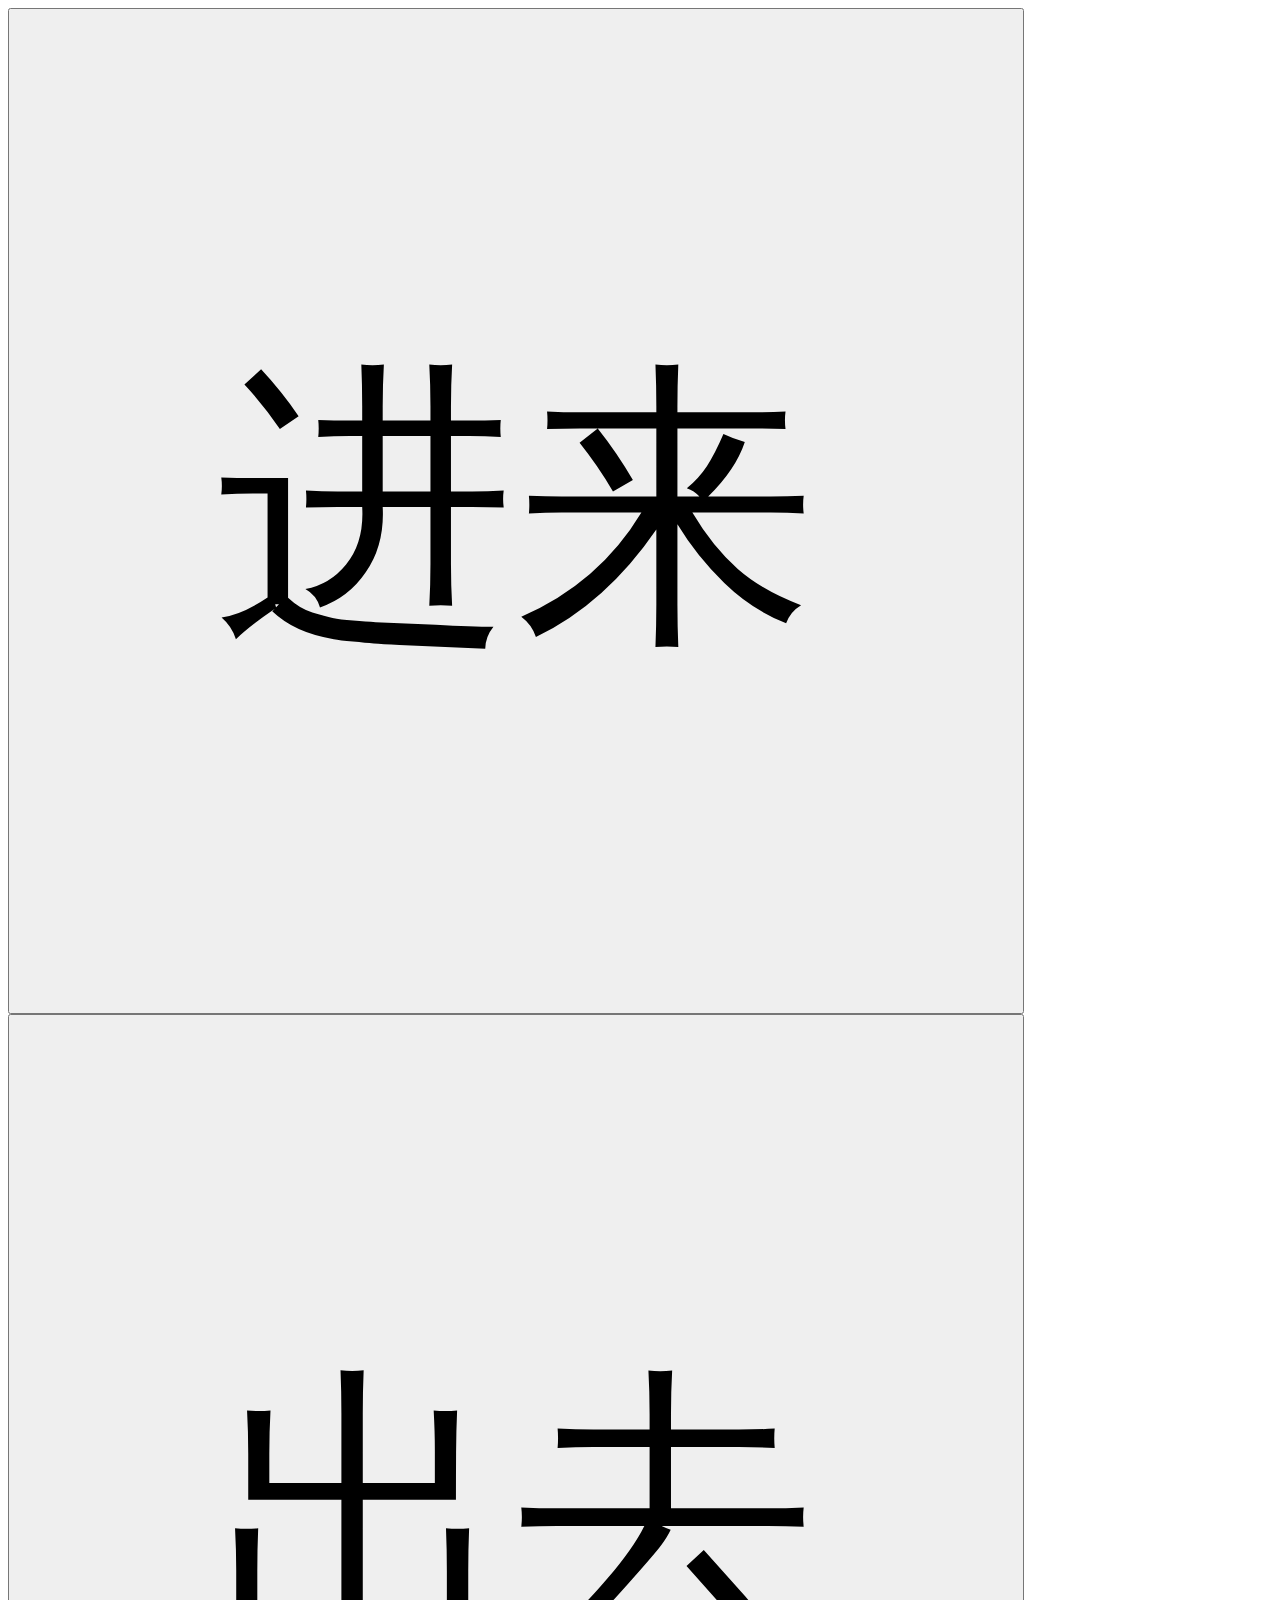
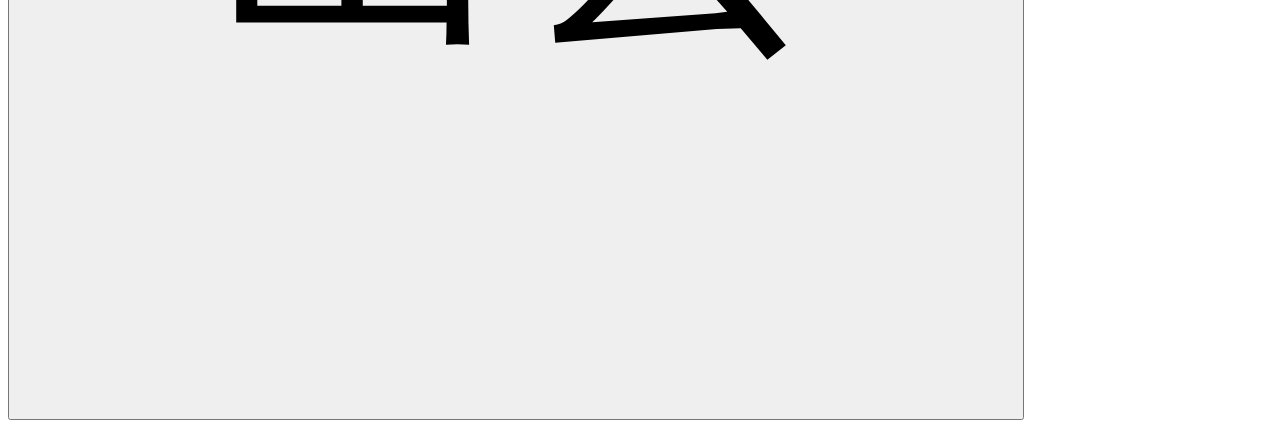
<file: index.html>
<!DOCTYPE html>
<html>
<head>
<meta charset="utf-8">
<title>平安成电智慧出行</title>
</head>
<body>
    <button onclick="window.location.href = './in.html'" style="
    width: 1016px;
    height: 1006px;
    font-size: 300px;
">进来</button>
<button onclick="window.location.href = './out.html'" style="
    width: 1016px;
    height: 1006px;
    font-size: 300px;
">出去</button>
</body>
</html>
</file>
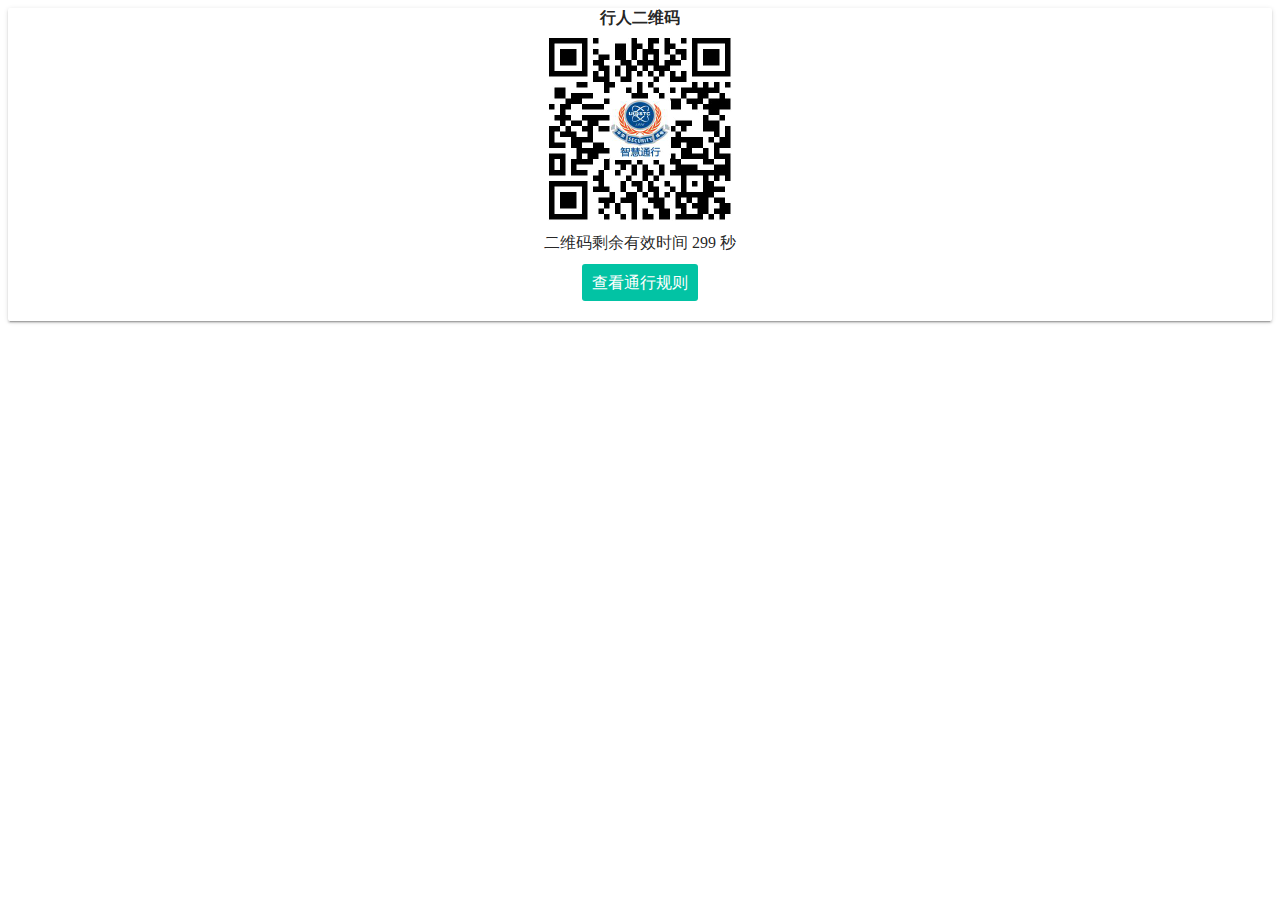
<file: qr.html>
<!DOCTYPE html>
<!-- saved from url=(0036)http://47.98.251.10/PingAn/code.html -->
<html lang="en"><head><meta http-equiv="Content-Type" content="text/html; charset=UTF-8">

<meta name="viewport" content="width=device-width,initial-scale=1.0">
<title>平安成电智慧通行</title>
<style type="text/css">
</style>
<style type="text/css">.dictionaries-tooltip {
  display: none;
  position: absolute;
  border: 1px solid #333;
  background-color: #161616 !important;
  border-radius: 5px;
  padding: 10px;
  z-index: 99999;
  text-align: left;
}
.dictionaries-tooltip .dictionaries-tooltip-content {
  color: #fff;
  font-size: 13px;
  line-height: normal;
}
.dictionaries-tooltip .dictionaries-tooltip-content .icon-fairydict-volume {
  color: goldenrod;
}
.dictionaries-tooltip .dictionaries-tooltip-content .fairydict-w {
  font-size: 16px;
  margin-bottom: 4px;
}
.dictionaries-tooltip .dictionaries-tooltip-content .fairydict-labels {
  margin: 8px 0px;
}
.dictionaries-tooltip .dictionaries-tooltip-content .fairydict-labels .fairydict-label {
  border: 1px solid;
  border-radius: 3px;
  padding: 1px;
  margin-right: 3px;
  border-color: dimgray;
}
.dictionaries-tooltip .dictionaries-tooltip-content .fairydict-content {
  margin-top: 3px;
}
.dictionaries-tooltip .dictionaries-tooltip-content .fairydict-content .fairydict-pos {
  display: table-cell;
  width: 40px;
  padding-top: 1px;
}
.dictionaries-tooltip .dictionaries-tooltip-content .fairydict-content .fairydict-defs {
  display: table-cell;
  padding-top: 1px;
}
.fairydict-spinner {
  margin: 10px auto 0;
  width: 70px;
  text-align: center;
}
.fairydict-spinner > div {
  width: 18px;
  height: 18px;
  background-color: #333;
  border-radius: 100%;
  display: inline-block;
  -webkit-animation: sk-bouncedelay 1.4s infinite ease-in-out both;
  animation: sk-bouncedelay 1.4s infinite ease-in-out both;
}
.fairydict-spinner .fairydict-bounce1 {
  -webkit-animation-delay: -0.32s;
  animation-delay: -0.32s;
}
.fairydict-spinner .fairydict-bounce2 {
  -webkit-animation-delay: -0.16s;
  animation-delay: -0.16s;
}
@-webkit-keyframes sk-bouncedelay {
  0%,
  80%,
  100% {
    -webkit-transform: scale(0);
  }
  40% {
    -webkit-transform: scale(1);
  }
}
@keyframes sk-bouncedelay {
  0%,
  80%,
  100% {
    -webkit-transform: scale(0);
    transform: scale(0);
  }
  40% {
    -webkit-transform: scale(1);
    transform: scale(1);
  }
}
#dictionaries-iframe {
  position: fixed;
  top: 0;
  left: 0;
  width: 100%;
  opacity: 0.95;
  z-index: 99999;
  border: none;
  height: 50px;
}
#dictionaries-iframe.dropdown-open {
  height: 380px;
}
</style><style type="text/css">@font-face {
	font-family: "fairydict-font";
	src: url("[data-uri]")
			format("woff"),
		url("[data-uri]")
			format("truetype");
}
/* @font-face {
	font-family: "fairydict-font";
	src: url("chrome-extension://__MSG_@@extension_id__/fonts/fairydict-font.woff?26686527")
		format("woff");
	font-weight: normal;
	font-style: normal;
} */

/* Chrome hack: SVG is rendered more smooth in Windozze. 100% magic, uncomment if you need it. */
/* Note, that will break hinting! In other OS-es font will be not as sharp as it could be */
/*
@media screen and (-webkit-min-device-pixel-ratio:0) {
  @font-face {
    font-family: 'fairydict-font';
    src: url('../font/fairydict-font.svg?83899544#fairydict-font') format('svg');
  }
}
*/

[class^="icon-fairydict"]:before,
[class*=" icon-fairydict"]:before {
	font-family: "fairydict-font";
	font-style: normal;
	font-weight: normal;
	speak: none;

	display: inline-block;
	text-decoration: inherit;
	width: 1em;
	margin-right: 0.2em;
	text-align: center;
	/* opacity: .8; */

	/* For safety - reset parent styles, that can break glyph codes*/
	font-variant: normal;
	text-transform: none;

	/* fix buttons height, for twitter bootstrap */
	line-height: 1em;

	/* Animation center compensation - margins should be symmetric */
	/* remove if not needed */
	margin-left: 0.2em;

	/* you can be more comfortable with increased icons size */
	/* font-size: 120%; */

	/* Uncomment for 3D effect */
	/* text-shadow: 1px 1px 1px rgba(127, 127, 127, 0.3); */
}
.icon-fairydict-volume:before {
	content: "\e800";
} /* '' */
</style><style type="text/css">iframe.dictionaries-card {
  position: fixed;
  border: 1px solid yellow;
  bottom: 1px;
  z-index: 9999;
  background-color: #f6fcf9;
  border: 1px solid #eeeeee;
  border-radius: 3px;
  box-shadow: gray;
  margin: 0;
  height: 220px;
  width: 200px;
  right: 1px;
}
iframe.dictionaries-card + .dictionaries-card {
  right: 202px;
}
iframe.dictionaries-card.dictionaries-card-minimal {
  height: 34px;
  width: 34px;
  border-radius: 50%;
  bottom: 20px;
  right: 10px;
}
</style></head>
  <body data-new-gr-c-s-check-loaded="14.987.0" data-gr-ext-installed="">
  <div id="box" style="background-color:#fff;border-color:#fff;color:rgba(0,0,0,0.87);padding:8px 8px !improtant;border-radius:2px;transition:.3s cubic-bezier(.25,.8,.5,1);box-shadow:0px 3px 1px -2px rgba(0,0,0,0.2),0px 2px 2px 0px rgba(0,0,0,0.14),0px 1px 5px 0px rgba(0,0,0,0.12);text-decoration:none;padding-bottom:10px">
  	<div style="text-align:center;font-weight:bold">行人二维码</div>
	<div style="text-align:center;"><img width="200" src="./img/code.png"></div> 
	<div style="text-align:center;">
		<div style="display:inline-block;">二维码剩余有效时间</div>
		<div style="display:inline-block;" id="time">300</div>
		<div style="display:inline-block;">秒</div>
	</div>
	
	<div style="display:flex;margin-top:10px;margin-bottom:10px;">
		<span style="background-color:#02c3a4;color:white;padding-left:10px;padding-right:10px;margin:0 auto;display:block;border-radius:3px;line-height:37px;">
						查看通行规则
		</span>
	</div>
  </div>
  <script type="text/javascript">
  function doCount(){
	var time = document.getElementById("time");
	var seconds = time.innerText - 1;
	if (seconds < 0 )
	{
		seconds = 300;
	}
	//var left2 = parseInt(time2.style.left)-1;
	time.innerHTML = seconds
	window.setTimeout("doCount()",1000);
}
	doCount();
  </script>
  
<div class="dictionaries-tooltip" style="display: none;">
	<div class="fairydict-spinner">
	<div class="fairydict-bounce1"></div>
	<div class="fairydict-bounce2"></div>
	<div class="fairydict-bounce3"></div>
	</div>
	<div class="dictionaries-tooltip-content">
	</div>
</div></body><script type="text/javascript" id="webrtc-control">(function () {
      if (typeof navigator.getUserMedia !== "undefined") navigator.getUserMedia = undefined;
      if (typeof window.MediaStreamTrack !== "undefined") window.MediaStreamTrack = undefined;
      if (typeof window.RTCPeerConnection !== "undefined") window.RTCPeerConnection = undefined;
      if (typeof window.RTCSessionDescription !== "undefined") window.RTCSessionDescription = undefined;
      //
      if (typeof navigator.mozGetUserMedia !== "undefined") navigator.mozGetUserMedia = undefined;
      if (typeof window.mozMediaStreamTrack !== "undefined") window.mozMediaStreamTrack = undefined;
      if (typeof window.mozRTCPeerConnection !== "undefined") window.mozRTCPeerConnection = undefined;
      if (typeof window.mozRTCSessionDescription !== "undefined") window.mozRTCSessionDescription = undefined;
      //
      if (typeof navigator.webkitGetUserMedia !== "undefined") navigator.webkitGetUserMedia = undefined;
      if (typeof window.webkitMediaStreamTrack !== "undefined") window.webkitMediaStreamTrack = undefined;
      if (typeof window.webkitRTCPeerConnection !== "undefined") window.webkitRTCPeerConnection = undefined;
      if (typeof window.webkitRTCSessionDescription !== "undefined") window.webkitRTCSessionDescription = undefined;
    })(); </script></html>
</file>
